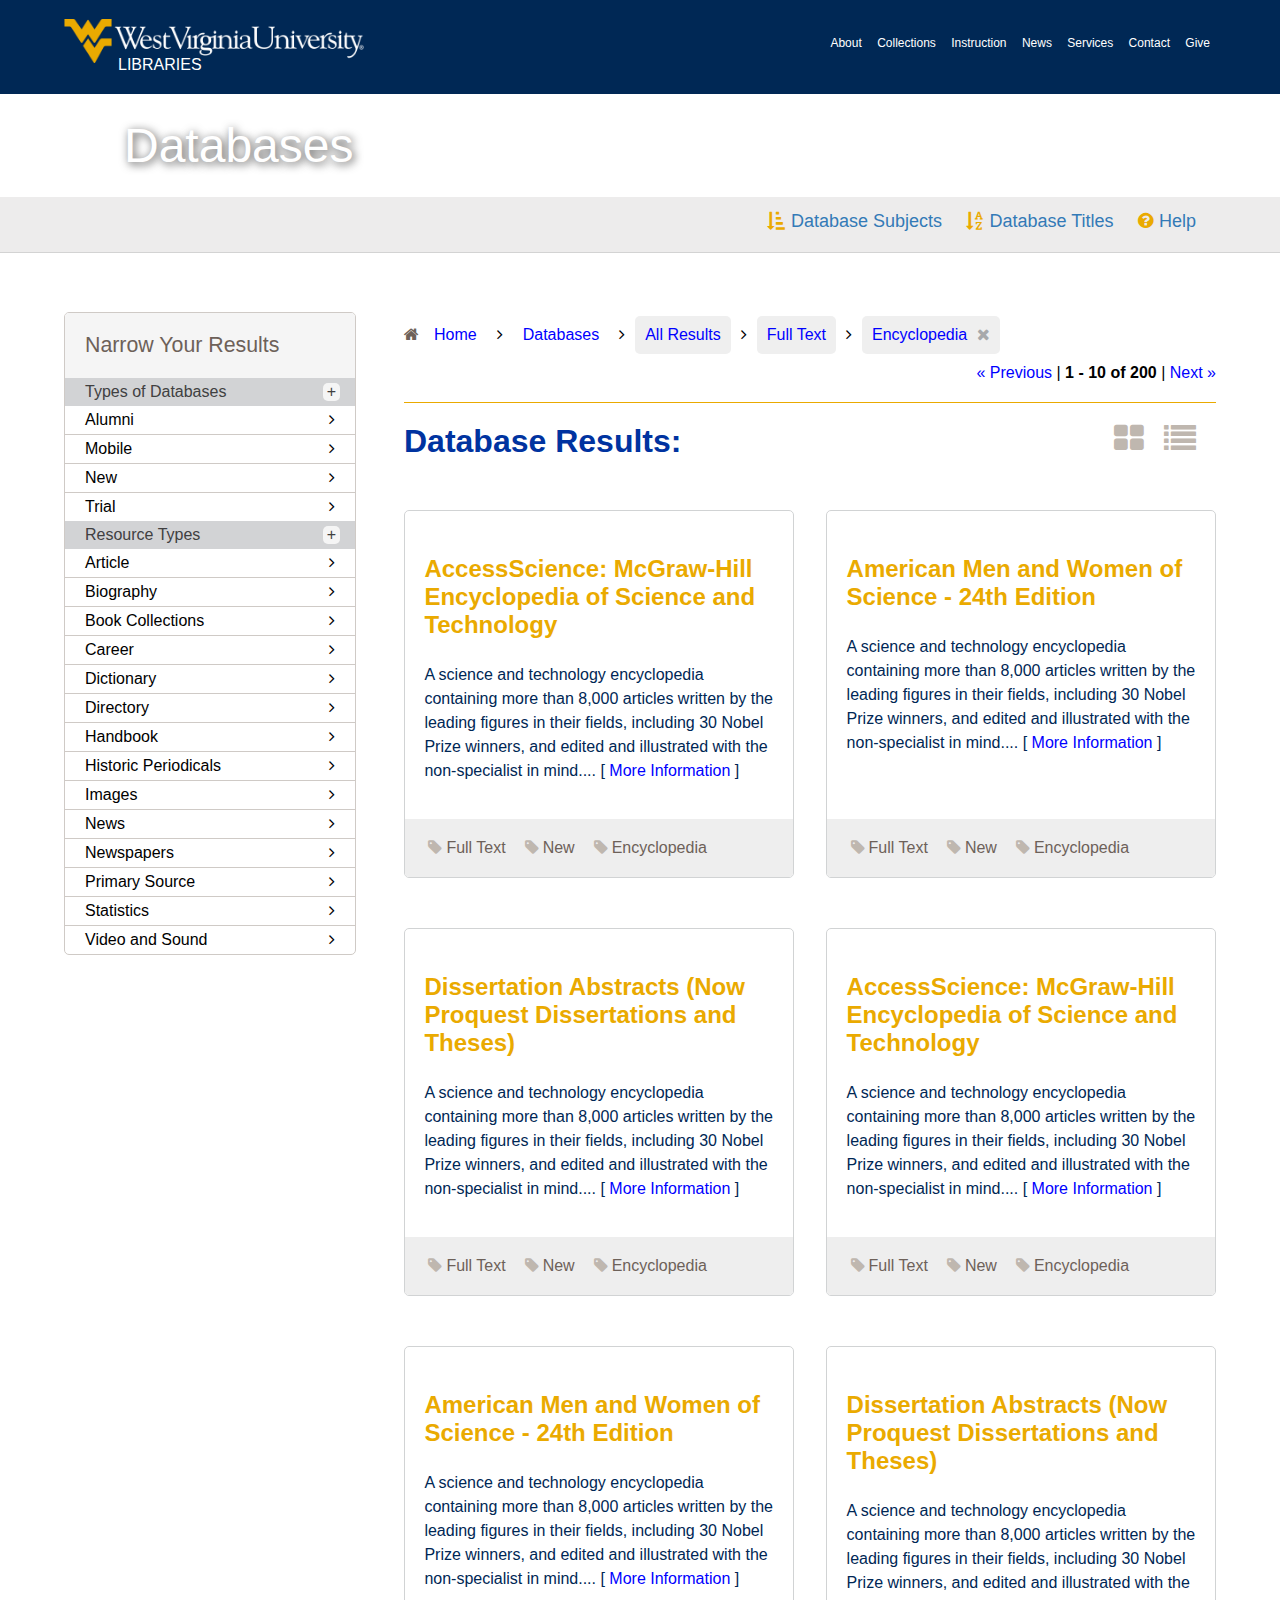
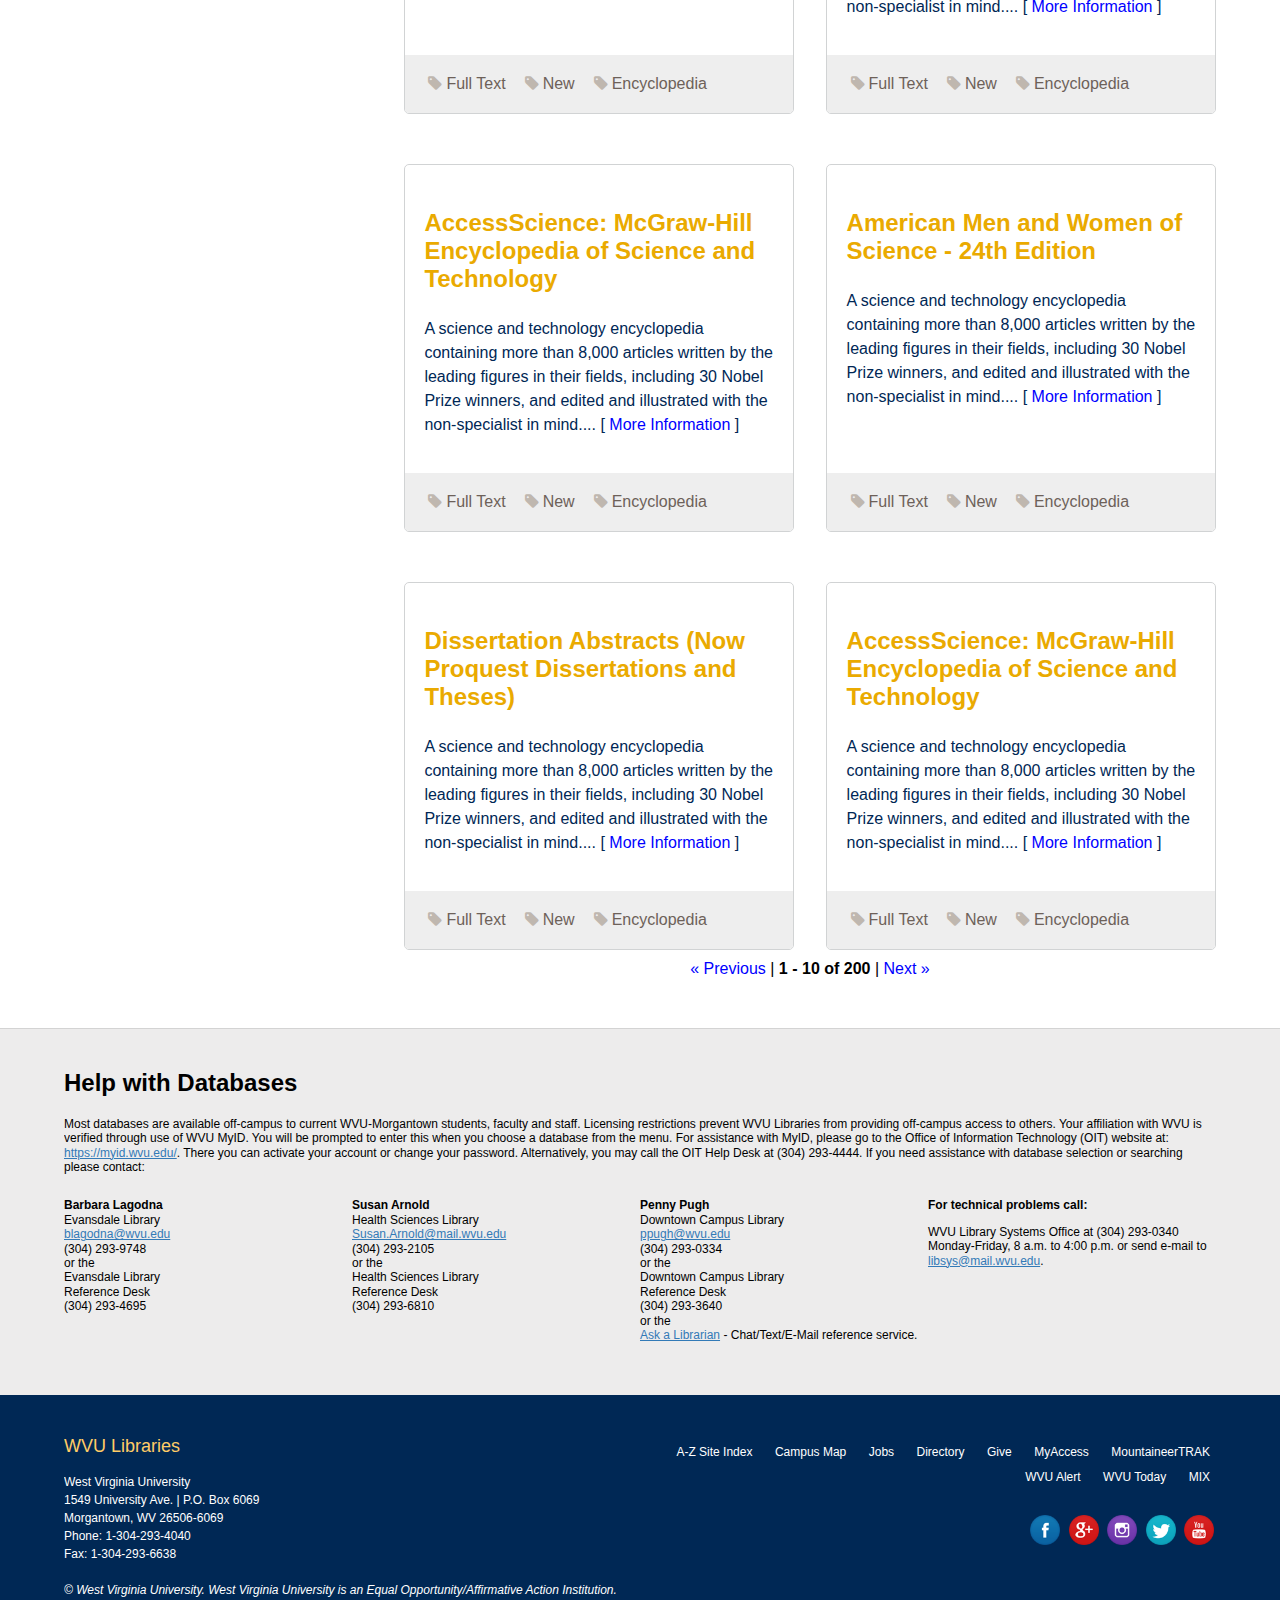
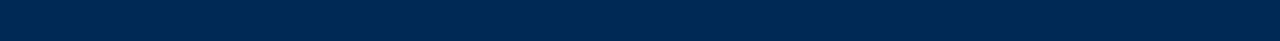
<file: template/index.html>
<!DOCTYPE html>
<html lang="en" class="no-js">
    <head>
        <title>Databases | WVU Libraries</title>
        <?php recurseInsert("headerIncludes.php","php") ?>
        
        <!-- Meta Information -->
        <meta charset="utf-8">
        <meta http-equiv="Content-Type" content="text/html; charset=utf-8">
        <meta name="viewport" content="width=device-width, height=device-height, initial-scale=1.0, maximum-scale=1.0, user-scalable=no" />
        <meta name="HandheldFriendly" content="True">
        <meta name="MobileOptimized" content="320">
        <meta http-equiv="cleartype" content="on">
        
        <!-- Author, Description, Favicon, and Keywords -->
        <meta name="author" content="WVU Libraries">
        <meta name="description" content="Browse articles by resource, subject, title, and type of Database, view popular academic Databases as suggested by WVU Librarians, and facet/filter your Database search.">
        <meta name="keywords" content="Database, Databases, Articles, subject databases, subject, title, type of databses, popular databses, facet, filter, search">
        <link rel="shortcut icon" href="https://wvrhc.lib.wvu.edu/favicon.ico">
        
        <!-- CSS -->
        <link type="text/css" rel="stylesheet" href="stylesheets/variables.css"></link>
        <link type="text/css" rel="stylesheet" href="stylesheets/wvu.css"></link>
        <link type="text/css" rel="stylesheet" href="stylesheets/styles.css"></link>

        <!-- JavaScript -->
        <script src="https://ajax.googleapis.com/ajax/libs/jquery/2.1.4/jquery.min.js"></script>
        <script src="javascripts/scripts.js"></script>

        <!-- External CSS: Helvetica & Font Awesome -->
        <link type="text/css" rel="stylesheet" href="https://fast.fonts.net/cssapi/36d8cd92-7cc7-499b-b169-0eed9d670283.css"></link>
        <link href="https://netdna.bootstrapcdn.com/font-awesome/4.3.0/css/font-awesome.css" type="text/css" rel="stylesheet">
        
        <!-- ShareThis Code (used as you want to implement) 
        <script type="text/javascript">var switchTo5x=true;</script>
        <script type="text/javascript" src="https://ws.sharethis.com/button/buttons.js"></script>
        <script type="text/javascript">stLight.options({publisher: "5d559dae-aaf3-4cce-bb7b-a7c904df0cf4", doNotHash: false, doNotCopy: false, hashAddressBar: false});</script> -->
    </head>
    <body>

        <!-- WVU Header -->
        <div class="wvu-header mobile wvubottom">
            <a href="#" id="wvutoggle" class="wvu-masthead__logo wvu-masthead__logo--w-signature">
                <img src="images/wvulogo.svg" alt="WVU Libraries">
                <i class="fa fa-chevron-down"></i>
                <i class="fa fa-chevron-up"></i>    
            </a>
            <ul class="list">
                <li><a class="links" href="https://lib.wvu.edu/about/">About</a></li>
                <li><a class="links" href="https://lib.wvu.edu/collections/">Collections</a></li>
                <li><a class="links" href="https://lib.wvu.edu/instruction">Instruction</a></li>
                <li><a class="links" href="https://lib.wvu.edu/about/news/">News</a></li>
                <li><a class="links" href="https://lib.wvu.edu/services/">Services</a></li>
                <li><a class="links" href="https://lib.wvu.edu/about/contactus/">Contact</a></li>
                <li><a class="links" href="https://lib.wvu.edu/about/giving/">Give</a></li>
                <li><a class="links" href="https://lib.wvu.edu/">Library Home</a></li>
            </ul>
        </div>
        <div class="wvu-header tablet wvubottom">
            <div class="wrap">
                <a href="https://lib.wvu.edu" class="wvu-header-logo wvu-masthead__logo wvu-masthead__logo--w-signature">
                    <span class="wvu-masthead-title wvu-masthead__title--w-signature">Libraries</span>
                </a>
                <ul class="wvu-header-mobile-list">
                    <li><a href="https://lib.wvu.edu/about/">About</a></li>
                    <li><a href="https://lib.wvu.edu/collections/">Collections</a></li>
                    <li><a href="https://lib.wvu.edu/instruction">Instruction</a></li>
                    <li><a href="https://lib.wvu.edu/about/news/">News</a></li>
                    <li><a href="https://lib.wvu.edu/services/">Services</a></li>
                    <li><a href="https://lib.wvu.edu/about/contactus/">Contact</a></li>
                    <li><a href="https://lib.wvu.edu/about/giving/">Give</a></li>
                </ul>
            </div>
        </div>
 
        <!-- WebApp Header -->
        <div class="webapp-header">
            <div class="wrap">
                <h1><a href="https://lib.wvu.edu/databases/">Databases</a></h1>
            </div>
        </div>

        <!-- Tab Bar -->
        <div class="sticky-header">
            <div class="tbwrap"> 
                <div class="sticky-header-nav tabBar">
                    <a id="menu-toggle">
                        <img src="images/subject.svg" alt="Sort by Subject" id="menu-toggle1">
                        <img src="images/subjectx.svg" alt="Sort by Subject" id="menu-toggle2">
                    </a>
                </div>
                <div class="sticky-header-top tabBar">
                    <a id="top-toggle">
                        <img src="images/title.svg" alt="Sort by Title" id="top-toggle1">
                        <img src="images/titlex.svg" alt="Sort by Title" id="top-toggle2">
                    </a>
                </div>
                <div class="sticky-header-filter tabBar">
                    <a id="facet-toggle">
                        <img src="images/filter.svg" alt="Search" id=                        "filter-toggle1">
                        <img src="images/x.svg" alt="Search" id=                        "filter-toggle2">
                    </a>
                    <div class="sticky-header-filter-sidebar">
                    </div>
                </div>
                <div class="sticky-header-search tabBar">
                    <ul class="sticky-header-desktop-links">
                        <li><a href="#"><i class="fa fa-sort-amount-asc"></i>Database Subjects</a></li>
                        <li><a href="#"><i class="fa fa-sort-alpha-asc"></i>Database Titles</a></li>
                        <li><a href="#help"><i class="fa fa-question-circle"></i>Help</a></li>
                    </ul>
                    <a id="search-toggle">
                        <img src="images/help.svg" alt="Search" id="search-toggle1">
                        <img src="images/x.svg" alt="Search" id=                        "search-toggle2">
                    </a>

                    <!-- Help Information -->
                    <div class="search-query-form">
                        <div class="search-query-form-message">
                            <h2>Help with Databases</h2>
                            <p>Most databases are available off-campus to current WVU-Morgantown students, faculty and staff. Licensing restrictions prevent WVU Libraries from providing off-campus access to others. Your affiliation with WVU is verified through use of WVU MyID. You will be prompted to enter this when you choose a database from the menu. For assistance with MyID, please go to the Office of Information Technology (OIT) website at: <a href="https://myid.wvu.edu/">https://myid.wvu.edu/</a>. There you can activate your account or change your password. Alternatively, you may call the OIT Help Desk at <span class="phoneNumber">(304) 293-4444</span>. If you need assistance with database selection or searching please contact:</p>
                            <div class="search-query-form-message-box">
                                <p><strong>Barbara Lagodna</strong><br />
                                Evansdale Library<br />
                                <a href="mailto:blagodna@wvu.edu">blagodna@wvu.edu</a><br />
                                <span class="phoneNumber">(304) 293-9748</span><br />
                                or the<br />
                                Evansdale Library<br />
                                Reference Desk<br />
                                <span class="phoneNumber">(304) 293-4695</span></p>
                            </div>
                            <div class="search-query-form-message-box">
                                <p><strong>Susan Arnold</strong><br />
                                Health Sciences Library<br />
                                <a href="mailto:Susan.Arnold@mail.wvu.edu">Susan.Arnold@mail.wvu.edu </a><br />
                                <span class="phoneNumber">(304) 293-2105</span><br />
                                or the<br />
                                Health Sciences Library<br />
                                Reference Desk<br />
                                <span class="phoneNumber">(304) 293-6810</span></p>
                            </div>
                            <div class="search-query-form-message-box">
                                <p><strong>Penny Pugh</strong><br />
                                    Downtown Campus Library<br />
                                    <a href="mailto:ppugh@wvu.edu">ppugh@wvu.edu</a><br />
                                    <span class="phoneNumber">(304) 293-0334</span><br />
                                    or the<br />
                                    Downtown Campus Library<br />
                                    Reference Desk<br />
                                    <span class="phoneNumber">(304) 293-3640</span><br />
                                    or the<br />
                                    <a href="/services/ask/">Ask a Librarian</a> - Chat/Text/E-Mail reference service.
                                </p>
                            </div>
                            <div class="search-query-form-message-box">
                                <p><strong>For technical problems call:</strong></p>
                                <p>WVU Library Systems Office at <span class="phoneNumber">(304) 293-0340</span> Monday-Friday, 8 a.m. to 4:00 p.m. or send e-mail to <a href="mailto:libsys@mail.wvu.edu">libsys@mail.wvu.edu</a>.</p>
                            </div>
                        </div>
                    </div>
                </div>
            </div>
        </div>

        <!-- Main Container -->
        <div id="main-container">
            <div class="wrap">

                <!-- Left Subcontainer -->
                <div id="sidebar">
                    <div id="facets">
                        <h2>Narrow Your Results</h2>
                        <ul>
                            <li class="facets-header">Types of Databases
                                <span class="facetToggle">+</span>
                            </li>
                            <ul>
                                <li>Alumni<i class="fa fa-angle-right"></i></li>
                                <li>Mobile<i class="fa fa-angle-right"></i></li>
                                <li>New<i class="fa fa-angle-right"></i></li>
                                <li>Trial<i class="fa fa-angle-right"></i></li>
                            </ul>
                            <li class="facets-header">Resource Types
                                <span class="facetToggle">+</span>
                            </li>
                            <ul>
                                <li>Article<i class="fa fa-angle-right"></i></li>
                                <li>Biography<i class="fa fa-angle-right"></i></li>
                                <li>Book Collections<i class="fa fa-angle-right"></i></li>
                                <li>Career<i class="fa fa-angle-right"></i></li>
                                <li>Dictionary<i class="fa fa-angle-right"></i></li>
                                <li>Directory<i class="fa fa-angle-right"></i></li>
                                <li>Handbook<i class="fa fa-angle-right"></i></li>
                                <li>Historic Periodicals<i class="fa fa-angle-right"></i></li>
                                <li>Images<i class="fa fa-angle-right"></i></li>
                                <li>News<i class="fa fa-angle-right"></i></li>
                                <li>Newspapers<i class="fa fa-angle-right"></i></li>
                                <li>Primary Source<i class="fa fa-angle-right"></i></li>
                                <li>Statistics<i class="fa fa-angle-right"></i></li>
                                <li>Video and Sound<i class="fa fa-angle-right"></i></li>
                            </ul>
                        </ul>
                    </div>
                </div>

                <!-- Right Subcontainer -->
                <div class="database-content">

                    <!-- Faceted Bread Crumbs -->
                    <div class="database-content-facets">
                        <ul class="database-content-facets-ul">
                            <li><i class="fa fa-home"></i><a href="https://lib.wvu.edu">Home</a></li>
                            <li><a href="https://lib.wvu.edu/datbases">Databases</a></li>
                            <li><span class="facetLi"><a href="#">All Results</a></span></li>
                            <li><span class="facetLi"><a href="#">Full Text</a></span></li>
                            <li><span class="facetLi"><a href="#">Encyclopedia<i class="fa fa-times"></i></a></span></li>
                        </ul>
                    </div>

                    <!-- Top Paging -->
                    <div class="database-content-paging right">
                        <a href="#">« Previous</a> | <span class="database-content-paging-pages">1 - 10 of 200</span> | <a href="#">Next »</a>
                    </div>

                    <div style="clear:both;"></div>
                    <hr />
                    <div style="clear:both;"></div>
                    
                    <!-- Database Results Title & Sorting -->
                    <div class="database-content-title">
                        <h2><span class="database-content-title-results">Database Results:</span></h2>
                        <i class="fa fa-list"></i>
                        <i class="fa fa-th-large"></i>
                    </div>
                    <div style="clear:both;"></div>

                    <!-- Databases -->
                    <div class="database">
                        <div class="database-box">
                            <div class="database-box-top database-resize">
                                <h3>AccessScience: McGraw-Hill Encyclopedia of Science and Technology</h3>
                                <p>A science and technology encyclopedia containing more than 8,000 articles written by the leading figures in their fields, including 30 Nobel Prize winners, and edited and illustrated with the non-specialist in mind.... <span class="moreLink">[ <a href="#">More Information</a> ]</span></p>
                            </div>
                            <div class="database-box-bottom database-res">
                                <ul class="database-box-bottom-tags">
                                    <li><a href="#">Full Text</a></li>
                                    <li><a href="#">New</a></li>
                                    <li><a href="#">Encyclopedia</a></li>
                                </ul>
                            </div>
                        </div>
                    </div>

                    <div class="database">
                        <div class="database-box">
                            <div class="database-box-top database-resize">
                                <h3>American Men and Women of Science - 24th Edition</h3>
                                <p>A science and technology encyclopedia containing more than 8,000 articles written by the leading figures in their fields, including 30 Nobel Prize winners, and edited and illustrated with the non-specialist in mind.... <span class="moreLink">[ <a href="#">More Information</a> ]</span></p>
                            </div>
                            <div class="database-box-bottom database-res">
                                <ul class="database-box-bottom-tags">
                                    <li><a href="#">Full Text</a></li>
                                    <li><a href="#">New</a></li>
                                    <li><a href="#">Encyclopedia</a></li>
                                </ul>
                            </div>
                        </div>
                    </div>

                    <div class="database">
                        <div class="database-box">
                            <div class="database-box-top database-resize">
                                <h3>Dissertation Abstracts (Now Proquest Dissertations and Theses)</h3>
                                <p>A science and technology encyclopedia containing more than 8,000 articles written by the leading figures in their fields, including 30 Nobel Prize winners, and edited and illustrated with the non-specialist in mind.... <span class="moreLink">[ <a href="#">More Information</a> ]</span></p>
                            </div>
                            <div class="database-box-bottom database-res">
                                <ul class="database-box-bottom-tags">
                                    <li><a href="#">Full Text</a></li>
                                    <li><a href="#">New</a></li>
                                    <li><a href="#">Encyclopedia</a></li>
                                </ul>
                            </div>
                        </div>
                    </div>              

                    <div class="database">
                        <div class="database-box">
                            <div class="database-box-top database-resize">
                                <h3>AccessScience: McGraw-Hill Encyclopedia of Science and Technology</h3>
                                <p>A science and technology encyclopedia containing more than 8,000 articles written by the leading figures in their fields, including 30 Nobel Prize winners, and edited and illustrated with the non-specialist in mind.... <span class="moreLink">[ <a href="#">More Information</a> ]</span></p>
                            </div>
                            <div class="database-box-bottom database-res">
                                <ul class="database-box-bottom-tags">
                                    <li><a href="#">Full Text</a></li>
                                    <li><a href="#">New</a></li>
                                    <li><a href="#">Encyclopedia</a></li>
                                </ul>
                            </div>
                        </div>
                    </div>

                    <div class="database">
                        <div class="database-box">
                            <div class="database-box-top database-resize">
                                <h3>American Men and Women of Science - 24th Edition</h3>
                                <p>A science and technology encyclopedia containing more than 8,000 articles written by the leading figures in their fields, including 30 Nobel Prize winners, and edited and illustrated with the non-specialist in mind.... <span class="moreLink">[ <a href="#">More Information</a> ]</span></p>
                            </div>
                            <div class="database-box-bottom database-res">
                                <ul class="database-box-bottom-tags">
                                    <li><a href="#">Full Text</a></li>
                                    <li><a href="#">New</a></li>
                                    <li><a href="#">Encyclopedia</a></li>
                                </ul>
                            </div>
                        </div>
                    </div>

                    <div class="database">
                        <div class="database-box">
                            <div class="database-box-top database-resize">
                                <h3>Dissertation Abstracts (Now Proquest Dissertations and Theses)</h3>
                                <p>A science and technology encyclopedia containing more than 8,000 articles written by the leading figures in their fields, including 30 Nobel Prize winners, and edited and illustrated with the non-specialist in mind.... <span class="moreLink">[ <a href="#">More Information</a> ]</span></p>
                            </div>
                            <div class="database-box-bottom database-res">
                                <ul class="database-box-bottom-tags">
                                    <li><a href="#">Full Text</a></li>
                                    <li><a href="#">New</a></li>
                                    <li><a href="#">Encyclopedia</a></li>
                                </ul>
                            </div>
                        </div>
                    </div>  

                    <div class="database">
                        <div class="database-box">
                            <div class="database-box-top database-resize">
                                <h3>AccessScience: McGraw-Hill Encyclopedia of Science and Technology</h3>
                                <p>A science and technology encyclopedia containing more than 8,000 articles written by the leading figures in their fields, including 30 Nobel Prize winners, and edited and illustrated with the non-specialist in mind.... <span class="moreLink">[ <a href="#">More Information</a> ]</span></p>
                            </div>
                            <div class="database-box-bottom database-res">
                                <ul class="database-box-bottom-tags">
                                    <li><a href="#">Full Text</a></li>
                                    <li><a href="#">New</a></li>
                                    <li><a href="#">Encyclopedia</a></li>
                                </ul>
                            </div>
                        </div>
                    </div>

                    <div class="database">
                        <div class="database-box">
                            <div class="database-box-top database-resize">
                                <h3>American Men and Women of Science - 24th Edition</h3>
                                <p>A science and technology encyclopedia containing more than 8,000 articles written by the leading figures in their fields, including 30 Nobel Prize winners, and edited and illustrated with the non-specialist in mind.... <span class="moreLink">[ <a href="#">More Information</a> ]</span></p>
                            </div>
                            <div class="database-box-bottom database-res">
                                <ul class="database-box-bottom-tags">
                                    <li><a href="#">Full Text</a></li>
                                    <li><a href="#">New</a></li>
                                    <li><a href="#">Encyclopedia</a></li>
                                </ul>
                            </div>
                        </div>
                    </div>

                    <div class="database">
                        <div class="database-box">
                            <div class="database-box-top database-resize">
                                <h3>Dissertation Abstracts (Now Proquest Dissertations and Theses)</h3>
                                <p>A science and technology encyclopedia containing more than 8,000 articles written by the leading figures in their fields, including 30 Nobel Prize winners, and edited and illustrated with the non-specialist in mind.... <span class="moreLink">[ <a href="#">More Information</a> ]</span></p>
                            </div>
                            <div class="database-box-bottom database-res">
                                <ul class="database-box-bottom-tags">
                                    <li><a href="#">Full Text</a></li>
                                    <li><a href="#">New</a></li>
                                    <li><a href="#">Encyclopedia</a></li>
                                </ul>
                            </div>
                        </div>
                    </div>                                                  

                    <div class="database">
                        <div class="database-box">
                            <div class="database-box-top database-resize">
                                <h3>AccessScience: McGraw-Hill Encyclopedia of Science and Technology</h3>
                                <p>A science and technology encyclopedia containing more than 8,000 articles written by the leading figures in their fields, including 30 Nobel Prize winners, and edited and illustrated with the non-specialist in mind.... <span class="moreLink">[ <a href="#">More Information</a> ]</span></p>
                            </div>
                            <div class="database-box-bottom database-res">
                                <ul class="database-box-bottom-tags">
                                    <li><a href="#">Full Text</a></li>
                                    <li><a href="#">New</a></li>
                                    <li><a href="#">Encyclopedia</a></li>
                                </ul>
                            </div>
                        </div>
                    </div>                                      

                    <div style="clear:both;"></div>

                    <!-- Bottom Paging -->
                    <div class="database-content-paging bottom">
                        <a href="#">« Previous</a> | <span class="database-content-paging-pages">1 - 10 of 200</span> | <a href="#">Next »</a>
                    </div>

                    <div style="clear:both;"></div>

                </div><!-- /database-content -->
            </div><!-- /wrap -->

            <!-- Alerts/Policies Container -->
            <div class="main-container-alert">
                <a name="help"></a>
                <div class="wrap" id="main-container-alert">
                </div>
            </div>

        </div><!-- /main-container -->

        <!-- Footer -->
        <footer id="footer">
            <div class="wrap">
                <div class="school-footer">
                    <p><a href="https://lib.wvu.edu" class="footerTitle">WVU <strong>Libraries</strong></a><br>
                        West Virginia University<br>
                        1549 University Ave. | P.O. Box 6069<br>
                        Morgantown, WV 26506-6069<br>
                        Phone: <a href="tel:13042934040">1-304-293-4040</a><br>
                        Fax: 1-304-293-6638<br><br>
                    <em>&copy; West Virginia University. <span class="disclaimer">West Virginia University is an Equal Opportunity/Affirmative Action Institution.</span></em></p>
                </div>
                <div class="wvu-footer">
                    <ul class="wvuFooterSites">
                        <nobr>                        
                            <li><a href="http://www.wvu.edu/SiteIndex/">A-Z Site Index</a></li>
                            <li><a href="http://www.wvu.edu/CampusMap/">Campus Map</a></li>
                            <li><a href="http://www.hr.wvu.edu/wvu_jobs">Jobs</a></li>
                            <li><a href="http://directory.wvu.edu/">Directory</a></li>
                        </nobr>
                        <nobr>
                            <li><a href="http://www.wvuf.org/">Give</a></li>
                            <li><a href="http://myaccess.wvu.edu/">MyAccess</a></li>
                            <li><a href="http://careerservices.wvu.edu/">MountaineerTRAK</a></li>
                        </nobr>
                        <nobr>                            
                            <li><a href="http://emergency.wvu.edu/alert/">WVU Alert</a></li>
                            <li><a href="http://wvutoday.wvu.edu">WVU Today</a></li>
                            <li><a href="http://mix.wvu.edu/">MIX</a></li>
                        </nobr>
                    </ul>
                    <div style="clear:both;"></div>
                    <ul class="wvuFooterSocial">
                        <li>
                            <a class="socmedia" target="_blank" href="http://www.facebook.com/WVULibraries">
                                <img src="images/facebook.png" alt="Facebook" title="Facebook">
                            </a>
                        </li>
                        <li>
                            <a class="socmedia" href="https://plus.google.com/100326194366145492876" rel="publisher" target="_blank">
                                <img src="images/google.png" alt="Google+" title="Google+">
                            </a>
                        </li>
                        <li>
                            <a class="socmedia" href="http://instagram.com/wvulibrarianlinda" target="_blank">
                                <img src="images/instagram.png" alt="Instagram" title="Instagram">
                            </a>
                        </li>                           
                        <li>
                            <a class="socmedia" target="_blank" href="https://twitter.com/wvuLibraries">
                                <img src="images/twitter.png" alt="Twitter" title="Twitter">
                            </a>
                        </li>
                        <li>
                            <a class="socmedia" target="_blank" href="http://www.youtube.com/WVULibraries">
                                <img src="images/youtube.png" alt="Youtube" title="Youtube">
                            </a>
                        </li>
                    </ul>
                </div>
            </div>
        </footer>
    
    <!-- Google Analytics 
    <script>
      (function(i,s,o,g,r,a,m){i['GoogleAnalyticsObject']=r;i[r]=i[r]||function(){
      (i[r].q=i[r].q||[]).push(arguments)},i[r].l=1*new Date();a=s.createElement(o),
      m=s.getElementsByTagName(o)[0];a.async=1;a.src=g;m.parentNode.insertBefore(a,m)
      })(window,document,'script','//www.google-analytics.com/analytics.js','ga');

      ga('create', 'UA-62924019-3', 'auto');
      ga('send', 'pageview');

    </script> -->

    </body>
</html>
</file>
<file: template/stylesheets/variables.css>
/*********************************************************************
    Variables
**********************************************************************/

/*# sourceMappingURL=variables.css.map */
</file>
<file: template/stylesheets/wvu.css>
/*********************************************************************
    Variables
**********************************************************************/
/*********************************************************************
    480px or less
**********************************************************************/
html, body, form, nav, ul {
  display: block;
  margin: 0;
  padding: 0;
  text-align: center; }

.wrap {
  width: 90%;
  margin-top: 0;
  margin-right: auto;
  margin-bottom: 0;
  margin-left: auto;
  display: block;
  height: auto;
  overflow: hidden; }

video {
  display: block; }

/* For IE9 */
a img {
  border: none; }

/* For Chrome & Firefox */
*:focus {
  outline: 0; }

textarea:focus, input:focus {
  outline: 0; }

a:hover, a:active, a:focus {
  outline: 0; }

/* WVU Header */
.wvu-header {
  left: 0;
  width: 100%;
  overflow: hidden;
  background-color: #002855; }
  .wvu-header .wvu-masthead__logo {
    float: left;
    display: block;
    width: 70.14568%; }
  .wvu-header .wvu-masthead__logo--w-signature {
    width: 100%; }
  .wvu-header .imagedesc {
    background: url("../images/wvulogo.png") no-repeat center top 1.2em/300px auto transparent; }
  .wvu-header .wvu-masthead__title--w-signature {
    padding-top: 56px;
    display: inline-block;
    font-size: 16px;
    text-transform: uppercase;
    color: #fff;
    padding-right: 100px; }
  .wvu-header .list {
    height: auto;
    width: 100%;
    overflow: hidden;
    list-style-type: none; }
    .wvu-header .list a {
      display: block;
      margin: 0;
      padding: 0;
      box-sizing: border-box; }
    .wvu-header .list li:nth-last-child(1) a {
      color: #ffcc66;
      font-weight: 400; }
    .wvu-header .list .links {
      font-size: 12px;
      color: white;
      border-bottom-width: 2px;
      border-bottom-style: solid;
      border-bottom-color: #001022;
      border-top-width: 1px;
      border-top-style: solid;
      border-top-color: #004088;
      border-right: 1px solid #004088;
      border-left: 2px solid #001022;
      text-decoration: none;
      padding-top: 10px;
      padding-bottom: 15px;
      width: 50%;
      display: inline-block;
      float: left; }
  .wvu-header .links {
    font-size: 12px;
    color: white;
    border-bottom-width: 2px;
    border-bottom-style: solid;
    border-bottom-color: #004f90;
    border-top-width: 1px;
    border-top-style: solid;
    border-top-color: #0079dd;
    text-decoration: none;
    padding-top: 10px;
    padding-bottom: 15px; }
    .wvu-header .links li {
      display: block;
      margin: 0;
      padding: 0; }

#wvutoggle {
  box-sizing: content-box;
  height: 40px;
  display: block;
  padding: 10px 5%;
  width: 90%;
  text-align: left;
  border-bottom: 2px solid #001022; }
  #wvutoggle img {
    width: auto;
    height: 100%; }
  #wvutoggle .fa {
    float: right;
    color: #fff;
    position: relative;
    top: 8px; }

/* Footer */
footer {
  background-color: #002855;
  padding-bottom: 50px; }
  footer p {
    font-size: 0.75em;
    line-height: 150%; }
  footer a {
    color: #fff;
    text-decoration: none; }
    footer a:hover {
      text-decoration: underline; }

.school-footer {
  padding: 30px 0px 0px 0px;
  color: #fff;
  width: 100%; }
  .school-footer .footerTitle {
    font-size: 1.5em;
    font-weight: 300;
    display: block;
    color: #FC6; }
    .school-footer .footerTitle:hover {
      text-decoration: none; }

.wvu-footer {
  margin: 10px 0px 30px 0px;
  width: 100%; }
  .wvu-footer .wvuFooterSites {
    float: inherit;
    text-align: center; }
    .wvu-footer .wvuFooterSites li {
      display: inline-block;
      margin: 0px;
      padding: 0px; }
      .wvu-footer .wvuFooterSites li a {
        padding: 10px 0 0 0;
        margin: 0 0.5em;
        display: block;
        font-size: 0.75em;
        border-radius: 30px;
        color: #fff;
        text-decoration: none; }
        .wvu-footer .wvuFooterSites li a:hover {
          text-decoration: underline; }
  .wvu-footer .wvuFooterSocial {
    margin-top: 30px;
    float: inherit; }
    .wvu-footer .wvuFooterSocial li {
      display: inline;
      padding: 0 2px; }
      .wvu-footer .wvuFooterSocial li .socmedia {
        opacity: 1; }
        .wvu-footer .wvuFooterSocial li .socmedia:hover {
          text-decoration: none;
          opacity: 0.75; }
        .wvu-footer .wvuFooterSocial li .socmedia img {
          width: 30px;
          height: auto; }

/* State */
.desktop {
  display: none; }

.tablet {
  display: none; }

/*********************************************************************
	768px to 1024px
**********************************************************************/
@media screen and (min-width: 768px) {
  /* Header */
  .wvu-header .wvu-masthead__logo--w-signature {
    background: url("../images/wvulogo.png") no-repeat center top 1.2em/300px auto transparent;
    padding: 0px 0px 20px 0px;
    width: 100%; }
  .wvu-header .wvu-masthead-title {
    padding-right: 100px; }

  .wvu-header-logo {
    width: 100%;
    float: left; }

  .wvu-header-mobile-list {
    width: 100%;
    float: left;
    padding: 0px 0px 20px 0px;
    list-style-type: none;
    list-style-image: none;
    float: right;
    font-size: 12px; }
    .wvu-header-mobile-list li {
      display: inline-block; }
    .wvu-header-mobile-list a {
      margin: 0 0.5em;
      color: white;
      text-decoration: none; }
      .wvu-header-mobile-list a:hover {
        text-decoration: underline; }

  /* Footer */
  footer {
    padding: 30px 0px; }

  .school-footer {
    width: 50%;
    float: left;
    text-align: left;
    padding: 0px; }

  .wvu-footer {
    width: 50%;
    float: left;
    padding: 0px; }
    .wvu-footer .wvuFooterSites {
      float: right;
      text-align: right; }
      .wvu-footer .wvuFooterSites li a {
        padding: 10px 0 0 0;
        margin-left: 1em; }
    .wvu-footer .wvuFooterSocial {
      float: right; }

  /* State */
  .mobile {
    display: none; }

  .tablet {
    display: block; } }
/*********************************************************************
	1024px and up
**********************************************************************/
@media screen and (min-width: 1024px) {
  /* Header */
  .wvu-header .wvu-masthead__logo--w-signature {
    background: url("../images/wvulogo.png") no-repeat left top 1.2em/300px auto transparent;
    padding: 0px 0px 20px 54px;
    width: 33%; }

  .desktop {
    display: block; }

  .wvu-header-logo {
    width: 50%;
    text-align: left; }

  .wvu-header-mobile-list {
    width: 50%;
    padding: 36px 0px 10px;
    text-align: right; }

  /* Footer */
  .disclaimer {
    white-space: nowrap; } }
/*********************************************************************
	Print
**********************************************************************/

/*# sourceMappingURL=wvu.css.map */
</file>
<file: template/stylesheets/styles.css>
/*********************************************************************
    Variables
**********************************************************************/
/*********************************************************************
    480px or less
**********************************************************************/
html, body, form, nav, ul, div {
  display: block;
  margin: 0;
  padding: 0;
  text-align: center;
  font-family: "Helvetica Neue", "Helvetica","Roboto", Arial, sans-serif; }

.webapp-header {
  background: url(https://lib.wvu.edu/images/2014/wise.jpg);
  background-size: cover;
  background-position: center center;
  background-color: #fff;
  height: auto;
  display: block;
  overflow: hidden; }
  .webapp-header h1 {
    color: #fff;
    font-size: 3em;
    font-weight: 400;
    display: inline-block;
    margin: 0;
    padding: 0.5em 0;
    float: center; }
    .webapp-header h1 a {
      color: #fff;
      text-decoration: none;
      text-shadow: 2px 2px 10px rgba(0, 0, 0, 0.75); }
      .webapp-header h1 a:hover {
        text-decoration: underline; }

#main-container {
  margin: 40px 0; }
  #main-container .main-container-alert {
    border: none; }

.sticky-header {
  background: #edecec;
  position: fixed;
  bottom: 0;
  left: 0;
  z-index: 3;
  width: 100%;
  box-sizing: content-box;
  box-shadow: 0px 0px 75px rgba(0, 0, 0, 0.5); }
  .sticky-header .sticky-header-nav ul {
    transition: all 0.2s ease;
    list-style-type: none; }
    .sticky-header .sticky-header-nav ul li {
      display: inline-block;
      float: left;
      margin: 0 40px 0 0; }
      .sticky-header .sticky-header-nav ul li a {
        font-size: 18px;
        padding: 4px 0 5px 0;
        display: block;
        color: #fff;
        margin: 0px; }
    .sticky-header .sticky-header-nav ul li:last-child {
      margin-right: 0; }
  .sticky-header .sticky-header-search .search-query-form {
    transition: all 0.2s ease;
    max-width: 90%; }
    .sticky-header .sticky-header-search .search-query-form .search-query-form-message {
      PADDING: 40PX 0;
      text-align: left;
      color: #fff;
      text-align: left;
      line-height: 150%; }
      .sticky-header .sticky-header-search .search-query-form .search-query-form-message a {
        color: #EAAA00; }
      .sticky-header .sticky-header-search .search-query-form .search-query-form-message .search-query-form-message-box {
        text-align: left;
        border-top: 1px solid #4f93ce;
        border-bottom: 2px solid #285f8f;
        padding: 10px 0; }
        .sticky-header .sticky-header-search .search-query-form .search-query-form-message .search-query-form-message-box a {
          color: #EAAA00; }
      .sticky-header .sticky-header-search .search-query-form .search-query-form-message .search-query-form-message-box:nth-child(3) {
        border-top: none; }
      .sticky-header .sticky-header-search .search-query-form .search-query-form-message .search-query-form-message-box:nth-child(6) {
        border-bottom: none; }
      .sticky-header .sticky-header-search .search-query-form .search-query-form-message a {
        display: inline-block;
        height: auto;
        margin: 0; }
  .sticky-header .sticky-header-filter .sticky-header-filter-sidebar {
    transition: all 0.2s ease; }
  .sticky-header .sticky-header a {
    width: 100%;
    height: 100%;
    margin: 0px;
    padding: 0px;
    display: block; }
  .sticky-header img {
    width: auto;
    height: 100%;
    max-width: 320px; }
  .sticky-header .tabBar {
    width: 25%;
    float: left;
    height: 55px; }
    .sticky-header .tabBar a {
      display: block;
      height: 35px;
      margin: 10px 0px; }

/* Toggles */
.right {
  float: left;
  width: 100%; }

.bottom {
  margin-top: 50px;
  float: initial; }

.tabbarToggle {
  position: absolute;
  bottom: 55px;
  background: #337AB7;
  width: 100%;
  margin: 0;
  left: 0;
  padding: 5%;
  margin-left: 0;
  border-top: 2px solid #63a0d4;
  height: auto;
  overflow: hidden;
  display: inline-block; }

.tabbarToggle2 {
  bottom: 55px;
  position: fixed;
  background: #337AB7;
  width: 100%;
  margin: 0;
  left: 0;
  padding: 5%;
  margin-left: 0;
  overflow-y: scroll;
  display: inline-block;
  border-top: 2px solid #63a0d4; }

.tabbarToggleSearch {
  height: auto;
  padding: 5%; }

.tbwrap {
  width: 100%;
  margin: 0px auto;
  display: block;
  height: auto; }

.tabbarBlue {
  background: #337AB7; }

.hiding {
  position: absolute;
  left: -10000px;
  top: auto;
  width: 1px;
  height: 1px;
  overflow: hidden; }

.destroy {
  display: none;
  /* Only used for mobile/n on-accessibility issues */ }

#main-container .row #sidebar {
  display: none; }

.main-container-alert {
  background: #edecec;
  border-top: 1px solid #d3d3d3; }
  .main-container-alert #main-container-alert {
    padding: 0; }
    .main-container-alert #main-container-alert h2 {
      text-align: left; }
    .main-container-alert #main-container-alert p {
      text-align: left;
      font-size: 0.75em;
      line-height: 120%; }

/* Database */
#sidebar {
  margin: 0; }

.database-content {
  width: 100%;
  float: left; }
  .database-content a {
    color: #0000ff;
    text-decoration: none; }
    .database-content a:hover {
      text-decoration: underline; }
  .database-content hr {
    height: 1px;
    background: #EAAA00;
    margin: 20px 0;
    border: none;
    border: collaps; }
  .database-content .database-content-title h2 {
    color: #0033A0;
    font-size: 2em;
    float: left;
    display: inline-block;
    margin: 0; }
  .database-content .database-content-title i {
    float: right;
    margin-right: 20px;
    font-size: 2em;
    display: inline-block;
    color: #bfb7af; }
  .database-content .database-content-facets {
    float: left; }
    .database-content .database-content-facets .database-content-facets-ul li {
      display: inline-block;
      float: left; }
      .database-content .database-content-facets .database-content-facets-ul li .fa-home {
        margin-right: 5px;
        color: #6E6259; }
      .database-content .database-content-facets .database-content-facets-ul li a {
        padding: 10px;
        margin-top: 4px;
        display: inline-block; }
      .database-content .database-content-facets .database-content-facets-ul li .facetLi a {
        background: #efefef;
        border-radius: 5px; }
      .database-content .database-content-facets .database-content-facets-ul li .facetLi .fa-times {
        color: #a7a9ab;
        margin-left: 10px; }
    .database-content .database-content-facets .database-content-facets-ul li:before {
      font-family: "FontAwesome";
      content: "\f105";
      margin: 0 10px; }
    .database-content .database-content-facets .database-content-facets-ul li:nth-child(1):before {
      content: none; }
  .database-content .database-content-paging {
    border-top: 1px solid #EAAA00;
    margin-top: 20px;
    padding-top: 10px; }
    .database-content .database-content-paging .database-content-paging-pages {
      font-weight: 600; }

.database {
  margin-top: 50px;
  width: 100%;
  overflow: hidden;
  float: left; }
  .database .database-box {
    border: 1px solid #d1d3d4;
    border-radius: 5px;
    overflow: hidden;
    float: left; }
    .database .database-box .database-box-top {
      padding: 20px 5%;
      width: 90%;
      text-align: left;
      overflow: hidden;
      float: left; }
      .database .database-box .database-box-top h3 {
        font-size: 1.5em;
        color: #EAAA00;
        marhin: 0; }
      .database .database-box .database-box-top p {
        font-size: 1em;
        line-height: 150%;
        color: #002755; }
        .database .database-box .database-box-top p .moreLink {
          white-space: nowrap; }
    .database .database-box .database-box-bottom {
      background: #eeeeee;
      padding: 20px 5%;
      width: 90%;
      overflow: hidden;
      float: left;
      width: 100%; }
      .database .database-box .database-box-bottom .database-box-bottom-tags {
        list-style-type: none;
        margin: 0;
        padding: 0; }
        .database .database-box .database-box-bottom .database-box-bottom-tags li {
          display: inline-block;
          float: left;
          margin-right: 15px; }
          .database .database-box .database-box-bottom .database-box-bottom-tags li a {
            color: #6d6159; }
        .database .database-box .database-box-bottom .database-box-bottom-tags li:before {
          font-family: "FontAwesome";
          content: "\f02b";
          margin: 0 4px;
          color: #bfb7af; }

/* Facets */
#facets {
  width: 90%;
  text-align: left;
  border: 1px solid #cfcac6;
  border-radius: 5px;
  height: auto;
  overflow: hidden;
  margin: 40px 0 20px 0;
  background: #fff; }
  #facets h2 {
    background: #f5f5f5;
    display: block;
    padding: 20px;
    margin: 0;
    font-size: 16pt;
    font-weight: 300;
    color: #6d6159; }
  #facets ul .facets-header {
    color: #404041;
    text-align: left;
    padding: 5px 15px 5px 20px;
    background: #d2d3d5;
    font-weight: 300; }
    #facets ul .facets-header .facetToggle {
      background: #f5f5f5;
      border-radius: 5px;
      float: right;
      padding: 0px 4px; }
  #facets ul ul li {
    color: #000;
    text-align: left;
    padding: 5px 20px;
    border-bottom: 1px solid #cfcac6; }
    #facets ul ul li .fa-angle-right {
      float: right; }
  #facets ul ul li:last-child {
    border-bottom: none; }

.sticky-header-desktop-links {
  display: none;
  list-style-type: none;
  float: right; }
  .sticky-header-desktop-links li {
    display: inline-block;
    text-align: right;
    margin-right: 20px; }
    .sticky-header-desktop-links li a {
      font-size: 18px;
      padding: 4px 0 5px 0;
      display: block;
      color: #337AB7;
      text-decoration: none; }
      .sticky-header-desktop-links li a:hover {
        text-decoration: underline; }
      .sticky-header-desktop-links li a .fa {
        COLOR: #EAAA00;
        margin-right: 6px; }

/*********************************************************************
	768px to 1024px
**********************************************************************/
@media screen and (min-width: 768px) {
  .sticky-header-desktop-links {
    display: block; }

  .right {
    float: right;
    width: auto; }

  #sidebar {
    margin: 50px 0;
    width: 290px;
    float: left; }

  #facets {
    width: 100%;
    margin: 0; }

  #main-container {
    margin: 0; }
    #main-container .main-container-alert {
      border-top: 1px solid #d3d3d3; }

  .database-content {
    margin: 50px 0 50px 0;
    text-align: left;
    float: right; }
    .database-content .database-content-paging {
      border-top: none;
      margin-top: 0; }

  .tabbarBlue {
    background: none; }

  .tbwrap {
    width: 90%; }

  .sticky-header {
    height: 35px;
    position: relative;
    bottom: 0;
    left: 0;
    z-index: 3;
    border-top: none;
    border-bottom: 1px solid #d3d3d3;
    box-shadow: none;
    padding: 10px 0; }
    .sticky-header .tabBar {
      width: 100%; }
      .sticky-header .tabBar a {
        margin: 0; }
    .sticky-header .sticky-header-nav {
      display: none; }
    .sticky-header .sticky-header-top {
      display: none; }
    .sticky-header .sticky-header-filter {
      display: none; }
    .sticky-header .sticky-header-nav {
      background: none; }
      .sticky-header .sticky-header-nav .tabbarToggle {
        padding: 0; }
      .sticky-header .sticky-header-nav ul {
        list-style-type: none;
        margin-left: 60px;
        background: none;
        position: relative;
        border-top: none;
        bottom: 0; }
        .sticky-header .sticky-header-nav ul li {
          display: inline-block;
          float: left;
          margin: 0 40px 0 0; }
          .sticky-header .sticky-header-nav ul li a {
            font-size: 18px;
            padding: 4px 0 5px 0;
            display: block;
            color: #337AB7; }
        .sticky-header .sticky-header-nav ul li:last-child {
          margin-right: 0; }
      .sticky-header .sticky-header-nav #menu-toggle {
        display: none; }
    .sticky-header .sticky-header-search .search-query-form {
      background: none;
      position: relative;
      border-top: none;
      bottom: 0;
      max-width: 640px;
      padding: 0; }
    .sticky-header .sticky-header-search #search-toggle {
      display: none; }

  .search-query-form-message {
    padding: 20px 0 40px 0;
    height: auto;
    overflow: hidden; }
    .search-query-form-message a {
      color: #337AB7; }

  .search-query-form-message-box {
    float: left;
    width: 25%;
    display: block; }
    .search-query-form-message-box a {
      color: #337AB7; } }
/*********************************************************************
	1024px and up
**********************************************************************/
@media screen and (min-width: 1024px) {
  .webapp-header h1 {
    margin: 0 0 0 60px;
    float: left; }

  .database {
    width: 48%;
    margin-right: 4%; }

  .database:nth-child(odd) {
    margin-right: 0; } }

/*# sourceMappingURL=styles.css.map */
</file>
